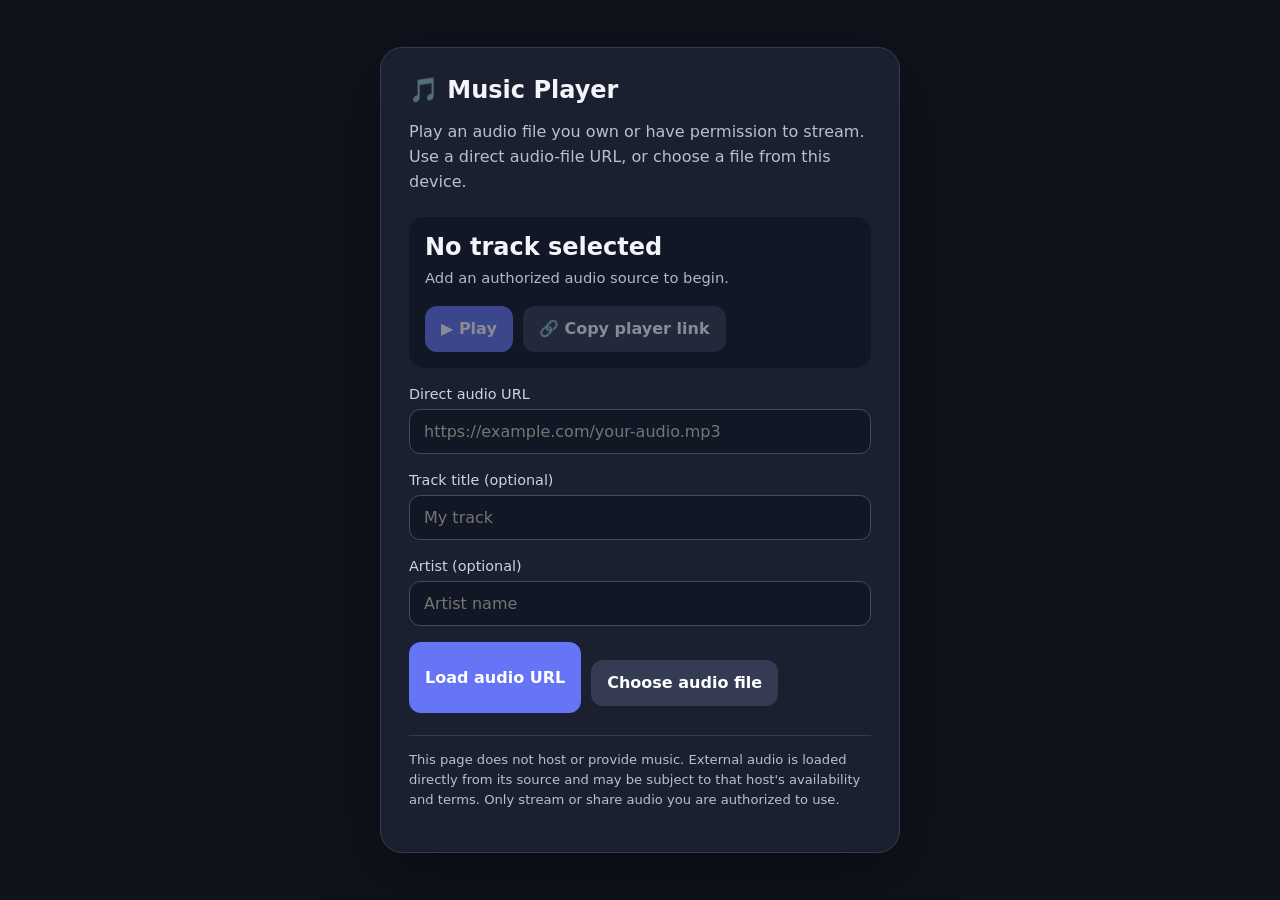
<file: music-player/index.html>
<!doctype html>
<html lang="en">
<head>
  <meta charset="utf-8">
  <meta name="viewport" content="width=device-width, initial-scale=1">
  <meta name="theme-color" content="#10131c">
  <title>Music Player</title>
  <style>
    :root { color-scheme: dark; font-family: system-ui, sans-serif; background: #10131c; color: #f4f5fb; }
    * { box-sizing: border-box; }
    body { min-height: 100vh; margin: 0; display: grid; place-items: center; padding: 20px; }
    main { width: min(100%, 520px); padding: 28px; border: 1px solid #343b50; border-radius: 22px; background: #1b2030; box-shadow: 0 20px 70px #0006; }
    h1 { margin: 0; font-size: 1.5rem; }
    p { color: #b7bfd3; line-height: 1.55; }
    label { display: block; margin: 18px 0 7px; color: #cbd2e4; font-size: .9rem; }
    input { width: 100%; padding: 12px 14px; border: 1px solid #414a63; border-radius: 11px; background: #121725; color: #fff; font: inherit; }
    button, .file-label { display: inline-flex; align-items: center; justify-content: center; gap: 8px; min-height: 46px; padding: 10px 16px; border: 0; border-radius: 12px; background: #6675f5; color: white; font: inherit; font-weight: 700; cursor: pointer; }
    button:disabled { opacity: .5; cursor: not-allowed; }
    .secondary { background: #343b52; }
    .controls { display: flex; flex-wrap: wrap; gap: 10px; margin-top: 16px; }
    .track { margin-top: 22px; padding: 16px; border-radius: 15px; background: #121725; }
    #track-title { margin: 0; overflow-wrap: anywhere; }
    #track-artist, #status { margin: 6px 0 0; color: #aeb8cf; font-size: .92rem; overflow-wrap: anywhere; }
    audio { display: none; }
    .note { margin-top: 22px; padding-top: 14px; border-top: 1px solid #343b50; font-size: .82rem; }
    #file-input { display: none; }
    #status { min-height: 1.5em; }
  </style>
</head>
<body>
  <main>
    <h1>🎵 Music Player</h1>
    <p>Play an audio file you own or have permission to stream. Use a direct audio-file URL, or choose a file from this device.</p>

    <section class="track" aria-live="polite">
      <h2 id="track-title">No track selected</h2>
      <p id="track-artist"></p>
      <audio id="audio" preload="metadata" controls></audio>
      <p id="status" role="status">Add an authorized audio source to begin.</p>
      <div class="controls">
        <button id="play-button" type="button" disabled>▶ Play</button>
        <button id="share-button" class="secondary" type="button" disabled>🔗 Copy player link</button>
      </div>
    </section>

    <label for="audio-url">Direct audio URL</label>
    <input id="audio-url" type="url" inputmode="url" placeholder="https://example.com/your-audio.mp3" autocomplete="url">
    <label for="title-input">Track title (optional)</label>
    <input id="title-input" type="text" maxlength="160" placeholder="My track">
    <label for="artist-input">Artist (optional)</label>
    <input id="artist-input" type="text" maxlength="120" placeholder="Artist name">
    <div class="controls">
      <button id="load-button" type="button">Load audio URL</button>
      <label class="file-label secondary" for="file-input">Choose audio file</label>
      <input id="file-input" type="file" accept="audio/*">
    </div>

    <p class="note">This page does not host or provide music. External audio is loaded directly from its source and may be subject to that host's availability and terms. Only stream or share audio you are authorized to use.</p>
  </main>
  <script>
    const audio = document.querySelector("#audio");
    const title = document.querySelector("#track-title");
    const artist = document.querySelector("#track-artist");
    const status = document.querySelector("#status");
    const urlInput = document.querySelector("#audio-url");
    const titleInput = document.querySelector("#title-input");
    const artistInput = document.querySelector("#artist-input");
    const playButton = document.querySelector("#play-button");
    const shareButton = document.querySelector("#share-button");
    let localObjectUrl = "";

    function setTrack(source, trackTitle, trackArtist) {
      audio.pause();
      audio.src = source;
      audio.load();
      title.textContent = trackTitle || "Audio track";
      artist.textContent = trackArtist || "";
      status.textContent = "Ready. Press Play to listen.";
      playButton.disabled = false;
      shareButton.disabled = !urlInput.value.trim();
    }

    document.querySelector("#load-button").addEventListener("click", () => {
      const source = urlInput.value.trim();
      let parsed;
      try {
        parsed = new URL(source);
      } catch {
        status.textContent = "Enter a valid direct audio URL.";
        return;
      }
      if (!["http:", "https:"].includes(parsed.protocol)) {
        status.textContent = "Only HTTP and HTTPS audio URLs are supported.";
        return;
      }
      if (localObjectUrl) {
        URL.revokeObjectURL(localObjectUrl);
        localObjectUrl = "";
      }
      setTrack(parsed.href, titleInput.value.trim(), artistInput.value.trim());
    });

    document.querySelector("#file-input").addEventListener("change", (event) => {
      const file = event.target.files && event.target.files[0];
      if (!file) return;
      if (!file.type.startsWith("audio/")) {
        status.textContent = "Choose an audio file.";
        return;
      }
      if (localObjectUrl) URL.revokeObjectURL(localObjectUrl);
      localObjectUrl = URL.createObjectURL(file);
      urlInput.value = "";
      setTrack(localObjectUrl, titleInput.value.trim() || file.name, artistInput.value.trim());
    });

    playButton.addEventListener("click", async () => {
      if (audio.paused) {
        try {
          await audio.play();
        } catch {
          status.textContent = "Could not play this source. Check the URL, format, and source permissions.";
        }
      } else {
        audio.pause();
      }
    });

    audio.addEventListener("play", () => { playButton.textContent = "⏸ Pause"; status.textContent = "Playing"; });
    audio.addEventListener("pause", () => { playButton.textContent = "▶ Play"; if (audio.currentSrc) status.textContent = "Paused"; });
    audio.addEventListener("ended", () => { status.textContent = "Track finished."; });
    audio.addEventListener("error", () => { status.textContent = "Audio could not be loaded. The source may block playback or the URL may not be a direct audio file."; });

    shareButton.addEventListener("click", async () => {
      const shareUrl = new URL(window.location.href);
      shareUrl.search = new URLSearchParams({
        audio: urlInput.value.trim(),
        title: titleInput.value.trim(),
        artist: artistInput.value.trim()
      }).toString();
      try {
        await navigator.clipboard.writeText(shareUrl.href);
        status.textContent = "Player link copied.";
      } catch {
        status.textContent = "Could not copy the link. Copy it from your browser address bar after loading the audio.";
      }
    });

    const params = new URLSearchParams(window.location.search);
    const sharedAudio = params.get("audio") || "";
    titleInput.value = params.get("title") || "";
    artistInput.value = params.get("artist") || "";
    if (sharedAudio) {
      urlInput.value = sharedAudio;
      document.querySelector("#load-button").click();
    }

    window.addEventListener("beforeunload", () => {
      if (localObjectUrl) URL.revokeObjectURL(localObjectUrl);
    });
  </script>
</body>
</html>
</file>
